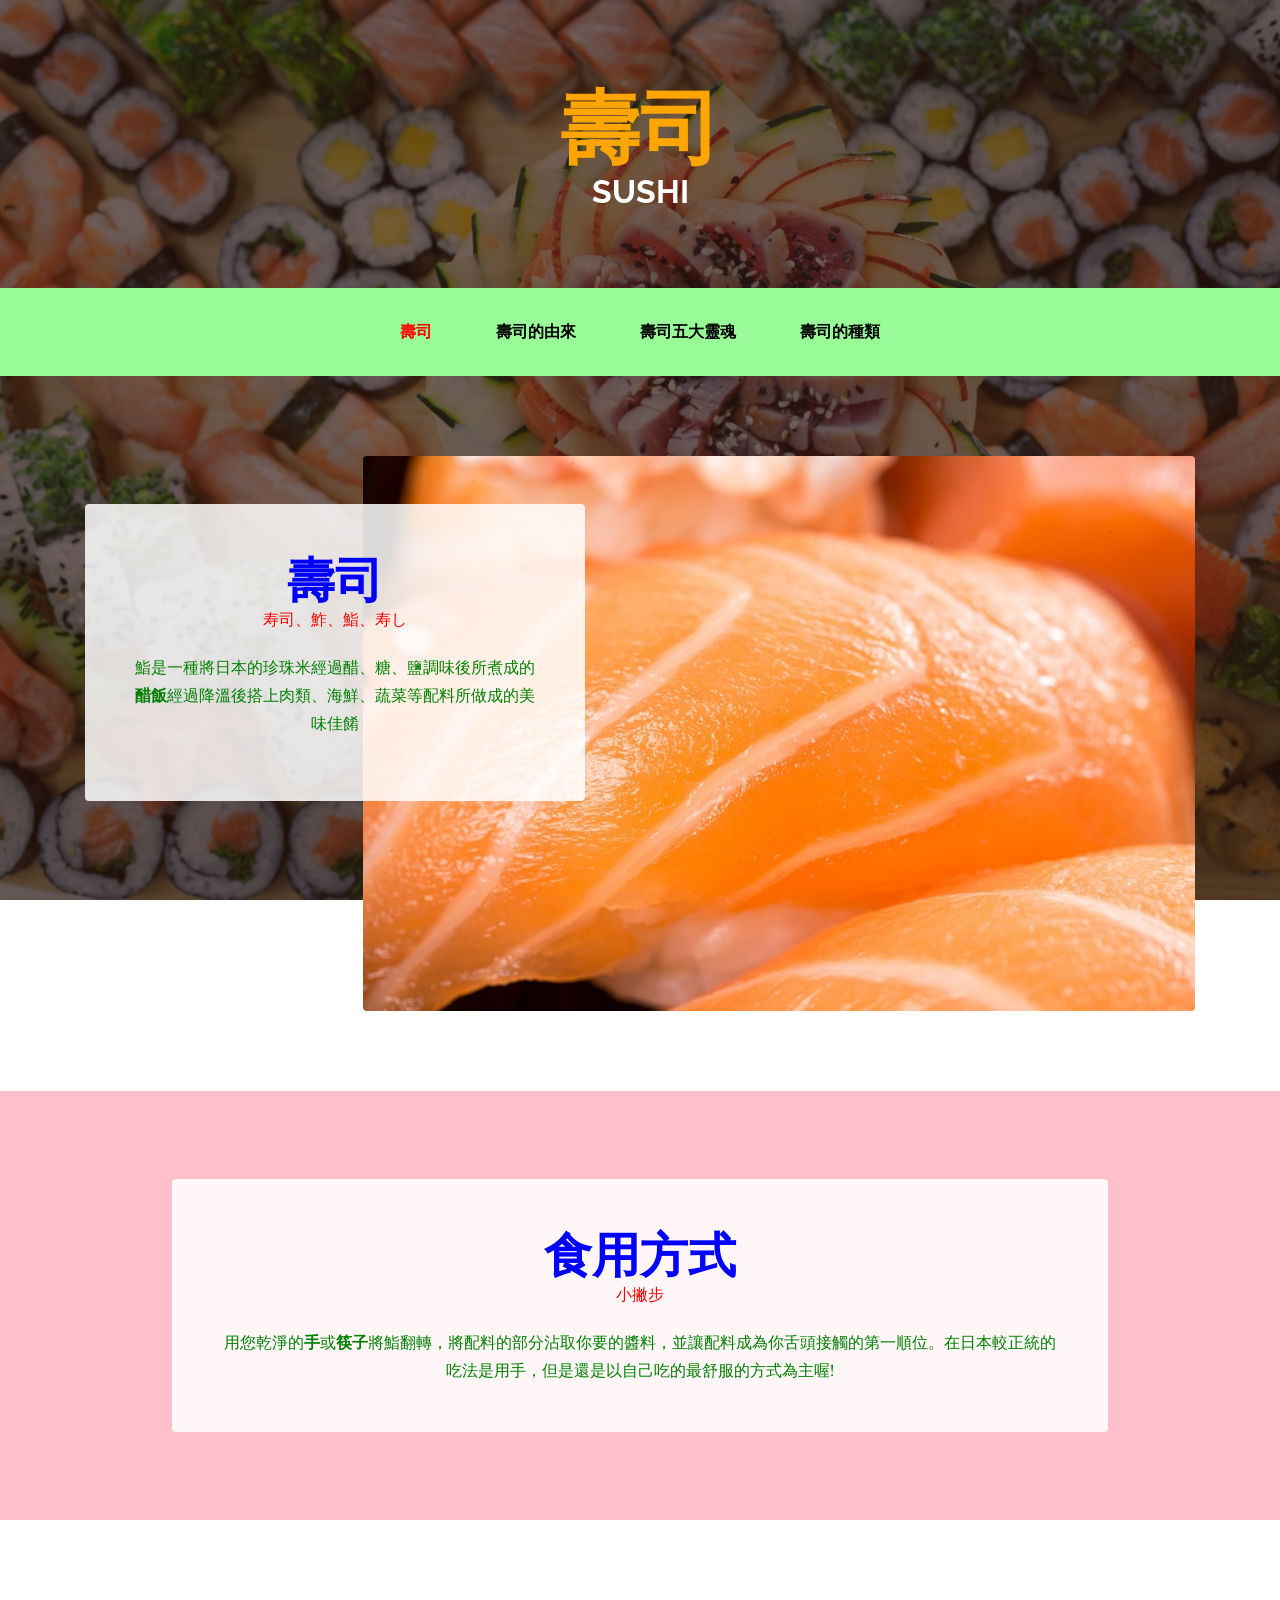
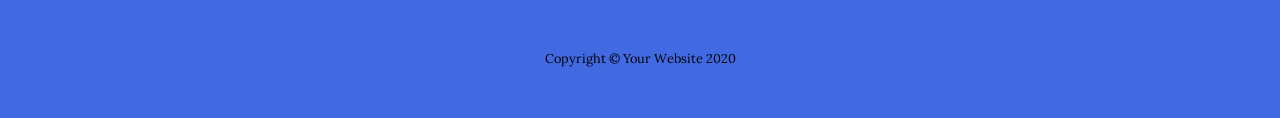
<file: Week 1HomeWork/index.html>
<!DOCTYPE html>
<html lang="en">

<head>

  <meta charset="utf-8">
  <meta name="viewport" content="width=device-width, initial-scale=1">
  <meta name="description" content="">
  <meta name="author" content="">

  <title>It's Sushi Time</title>

  <!-- Bootstrap core CSS -->
  <link href="vendor/bootstrap/css/bootstrap.min.css" rel="stylesheet">

  <!-- Custom fonts for this template -->
  <link href="https://fonts.googleapis.com/css?family=Raleway:100,100i,200,200i,300,300i,400,400i,500,500i,600,600i,700,700i,800,800i,900,900i" rel="stylesheet">
  <link href="https://fonts.googleapis.com/css?family=Lora:400,400i,700,700i" rel="stylesheet">

  <!-- Custom styles for this template -->
  <link href="css/business-casual.min.css" rel="stylesheet">

  <style>
    
  </style>

</head>

<body>

  <h1 class="site-heading text-center d-none d-lg-block ">
    <span class="site-heading-upper mb-3 text-weight-bold" id="sushi">壽司</span>
    <span class="site-heading-lower font-weight-bold" id="sushi2">Sushi</span>
  </h1>

  <!-- Navigation -->
  <nav class="navbar navbar-expand-lg navbar-dark py-lg-4" id="mainNav">
    <div class="container">
      <a class="navbar-brand text-uppercase text-expanded font-weight-bold d-lg-none" href="#">壽司介紹清單</a>
      <button class="navbar-toggler" type="button" data-toggle="collapse" data-target="#navbarResponsive" aria-controls="navbarResponsive" aria-expanded="false" aria-label="Toggle navigation">
        <span class="navbar-toggler-icon"></span>
      </button>
      <div class="collapse navbar-collapse" id="navbarResponsive">
        <ul class="navbar-nav mx-auto">
          <li class="nav-item active px-lg-4">
            <a class="nav-link text-uppercase text-expanded" href="index.html">壽司
              <span class="sr-only">(current)</span>
            </a>
          </li>
          <li class="nav-item px-lg-4">
            <a class="nav-link text-uppercase text-expanded" href="about.html">壽司的由來</a>
          </li>
          <li class="nav-item px-lg-4">
            <a class="nav-link text-uppercase text-expanded" href="products.html">壽司五大靈魂</a>
          </li>
          <li class="nav-item px-lg-4">
            <a class="nav-link text-uppercase text-expanded" href="store.html">壽司的種類</a>
          </li>
        </ul>
      </div>
    </div>
  </nav>

  <section class="page-section clearfix">
    <div class="container">
      <div class="intro">
        <img class="intro-img img-fluid mb-3 mb-lg-0 rounded" src="img/sushi.jpg" alt="">
        <div class="intro-text left-0 text-center bg-faded p-5 rounded">
          <h2 class="section-heading mb-4">
            <span class="section-heading-upper">壽司</span>
            <span class="section-heading-lower">寿司、鮓、鮨、寿し</span>
          </h2>
          <p class="mb-3">鮨是一種將日本的珍珠米經過醋、糖、鹽調味後所煮成的<strong>醋飯</strong>經過降溫後搭上肉類、海鮮、蔬菜等配料所做成的美味佳餚</p>
        </div>
      </div>
    </div>
  </section>

  <section class="page-section cta"id="pagecolor">
    <div class="container"></div>
      <div class="row">
        <div class="col-xl-9 mx-auto">
          <div class="cta-inner text-center rounded">
            <h2 class="section-heading mb-4">
              <span class="section-heading-upper">食用方式</span>
              <span class="section-heading-lower">小撇步</span>
            </h2>
            <p class="mb-0">用您乾淨的<strong>手</strong>或<strong>筷子</strong>將鮨翻轉，將配料的部分沾取你要的醬料，並讓配料成為你舌頭接觸的第一順位。在日本較正統的吃法是用手，但是還是以自己吃的最舒服的方式為主喔!</p>
          </div>
        </div>
      </div>
    </div>
  </section>

  <footer class="footer text-faded text-center py-5"id="footcolor">
    <div class="container">
      <p class="m-0 small">Copyright &copy; Your Website 2020</p>
    </div>
  </footer>

  <!-- Bootstrap core JavaScript -->
  <script src="vendor/jquery/jquery.min.js"></script>
  <script src="vendor/bootstrap/js/bootstrap.bundle.min.js"></script>

</body>

</html>
</file>
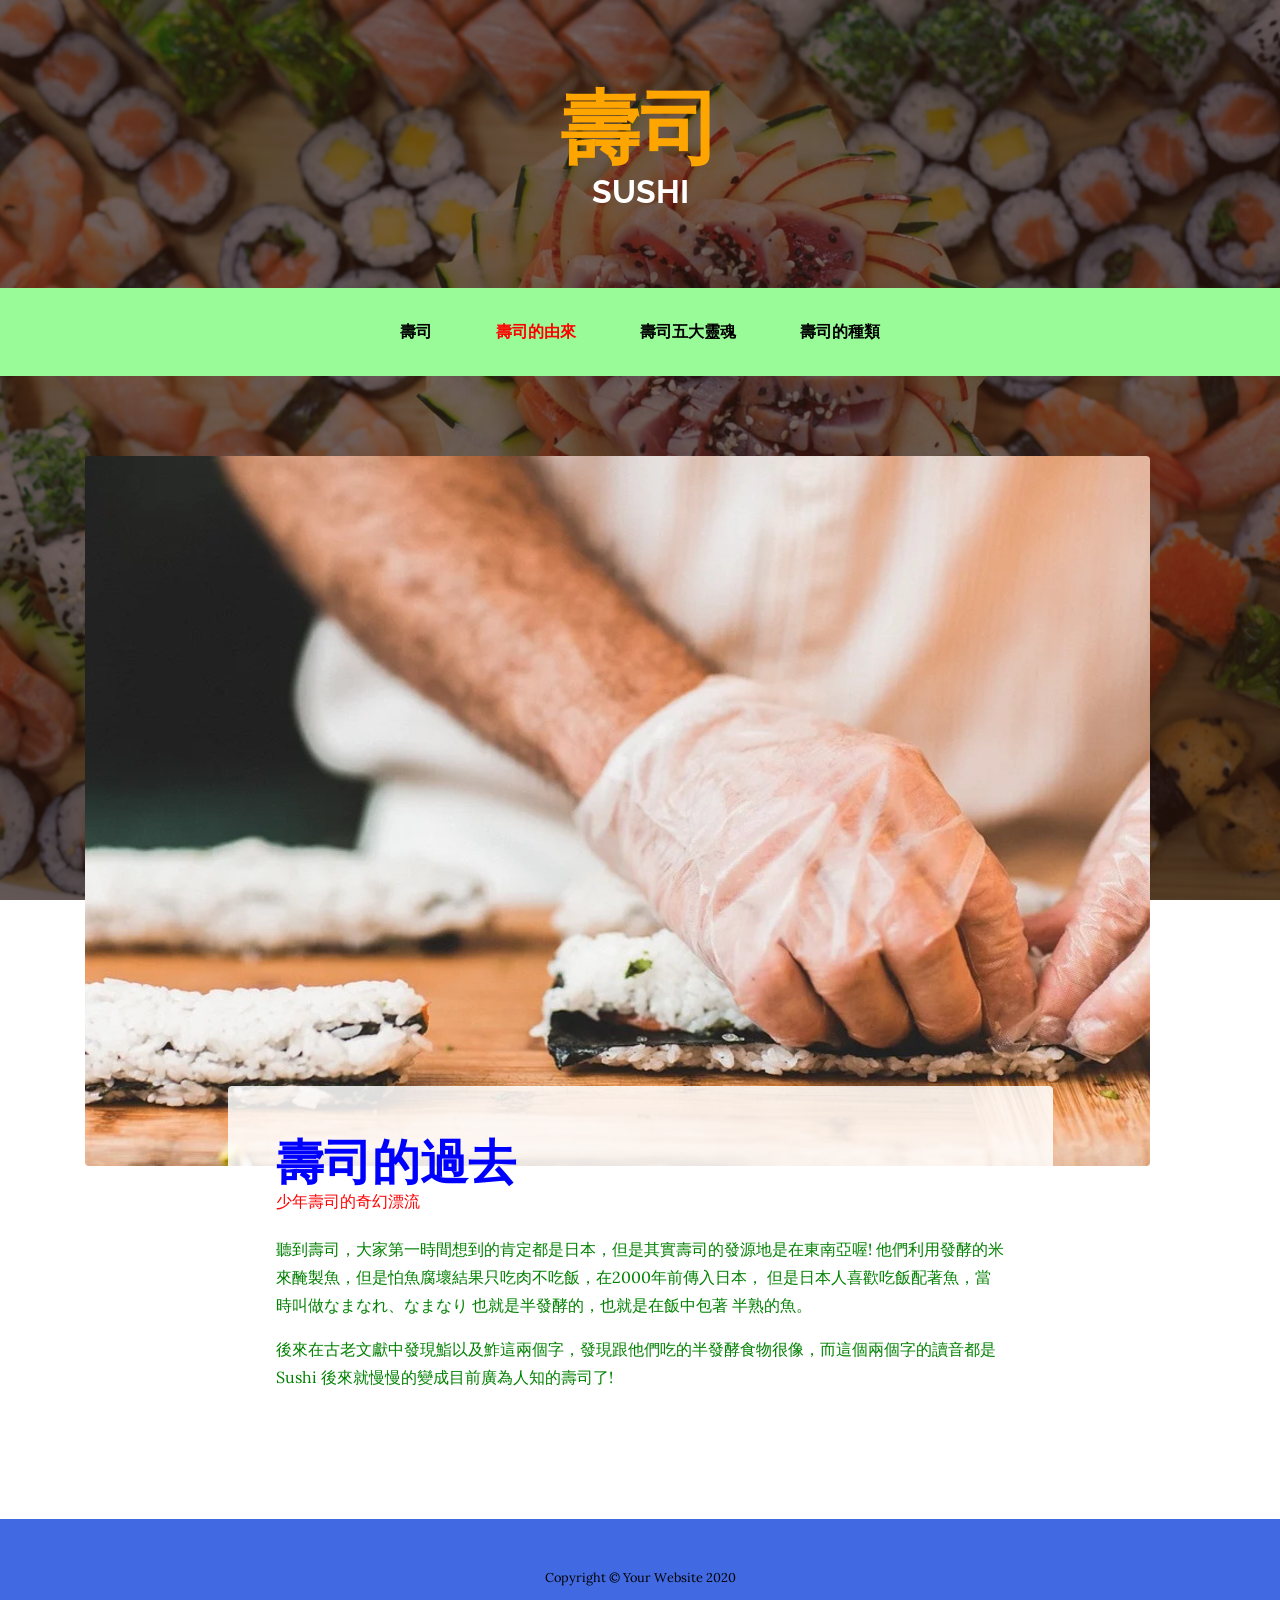
<file: Week 1HomeWork/about.html>
<!DOCTYPE html>
<html lang="en">

<head>

  <meta charset="utf-8">
  <meta name="viewport" content="width=device-width, initial-scale=1, shrink-to-fit=no">
  <meta name="description" content="">
  <meta name="author" content="">

  <title>Life of Sushi</title>

  <!-- Bootstrap core CSS -->
  <link href="vendor/bootstrap/css/bootstrap.min.css" rel="stylesheet">

  <!-- Custom fonts for this template -->
  <link href="https://fonts.googleapis.com/css?family=Raleway:100,100i,200,200i,300,300i,400,400i,500,500i,600,600i,700,700i,800,800i,900,900i" rel="stylesheet">
  <link href="https://fonts.googleapis.com/css?family=Lora:400,400i,700,700i" rel="stylesheet">

  <!-- Custom styles for this template -->
  <link href="css/business-casual.min.css" rel="stylesheet">

</head>

<body>

  <h1 class="site-heading text-center d-none d-lg-block ">
    <span class="site-heading-upper mb-3 text-weight-bold" id="sushi">壽司</span>
    <span class="site-heading-lower font-weight-bold" id="sushi2">Sushi</span>
  </h1>

  <!-- Navigation -->
  <nav class="navbar navbar-expand-lg navbar-dark py-lg-4" id="mainNav">
    <div class="container">
      <a class="navbar-brand text-uppercase text-expanded font-weight-bold d-lg-none" href="#">Start Bootstrap</a>
      <button class="navbar-toggler" type="button" data-toggle="collapse" data-target="#navbarResponsive" aria-controls="navbarResponsive" aria-expanded="false" aria-label="Toggle navigation">
        <span class="navbar-toggler-icon"></span>
      </button>
      <div class="collapse navbar-collapse" id="navbarResponsive">
        <ul class="navbar-nav mx-auto">
          <li class="nav-item px-lg-4">
            <a class="nav-link text-uppercase text-expanded" href="index.html">壽司
              <span class="sr-only">(current)</span>
            </a>
          </li>
          <li class="nav-item active px-lg-4">
            <a class="nav-link text-uppercase text-expanded" href="about.html">壽司的由來</a>
          </li>
          <li class="nav-item px-lg-4">
            <a class="nav-link text-uppercase text-expanded" href="products.html">壽司五大靈魂</a>
          </li>
          <li class="nav-item px-lg-4">
            <a class="nav-link text-uppercase text-expanded" href="store.html">壽司的種類</a>
          </li>
        </ul>
      </div>
    </div>
  </nav>

  <section class="page-section about-heading">
    <div class="container">
      <img class="img-fluid rounded about-heading-img mb-3 mb-lg-0" src="img/origin.jpg" alt="">
      <div class="about-heading-content">
        <div class="row">
          <div class="col-xl-9 col-lg-10 mx-auto">
            <div class="bg-faded rounded p-5">
              <h2 class="section-heading mb-4">
                <span class="section-heading-upper">壽司的過去</span>
                <span class="section-heading-lower">少年壽司的奇幻漂流</span>
              </h2>
              <p>聽到壽司，大家第一時間想到的肯定都是日本，但是其實壽司的發源地是在東南亞喔!
                他們利用發酵的米來醃製魚，但是怕魚腐壞結果只吃肉不吃飯，在2000年前傳入日本，
                但是日本人喜歡吃飯配著魚，當時叫做なまなれ、なまなり 也就是半發酵的，也就是在飯中包著
                半熟的魚。
              </p>
              <p class="mb-0">後來在古老文獻中發現鮨以及鮓這兩個字，發現跟他們吃的半發酵食物很像，而這個兩個字的讀音都是Sushi
                後來就慢慢的變成目前廣為人知的壽司了!
              </p>
            </div>
          </div>
        </div>
      </div>
    </div>
  </section>

  <footer class="footer text-faded text-center py-5"id="footcolor">
    <div class="container">
      <p class="m-0 small">Copyright &copy; Your Website 2020</p>
    </div>
  </footer>

  <!-- Bootstrap core JavaScript -->
  <script src="vendor/jquery/jquery.min.js"></script>
  <script src="vendor/bootstrap/js/bootstrap.bundle.min.js"></script>

</body>

</html>
</file>
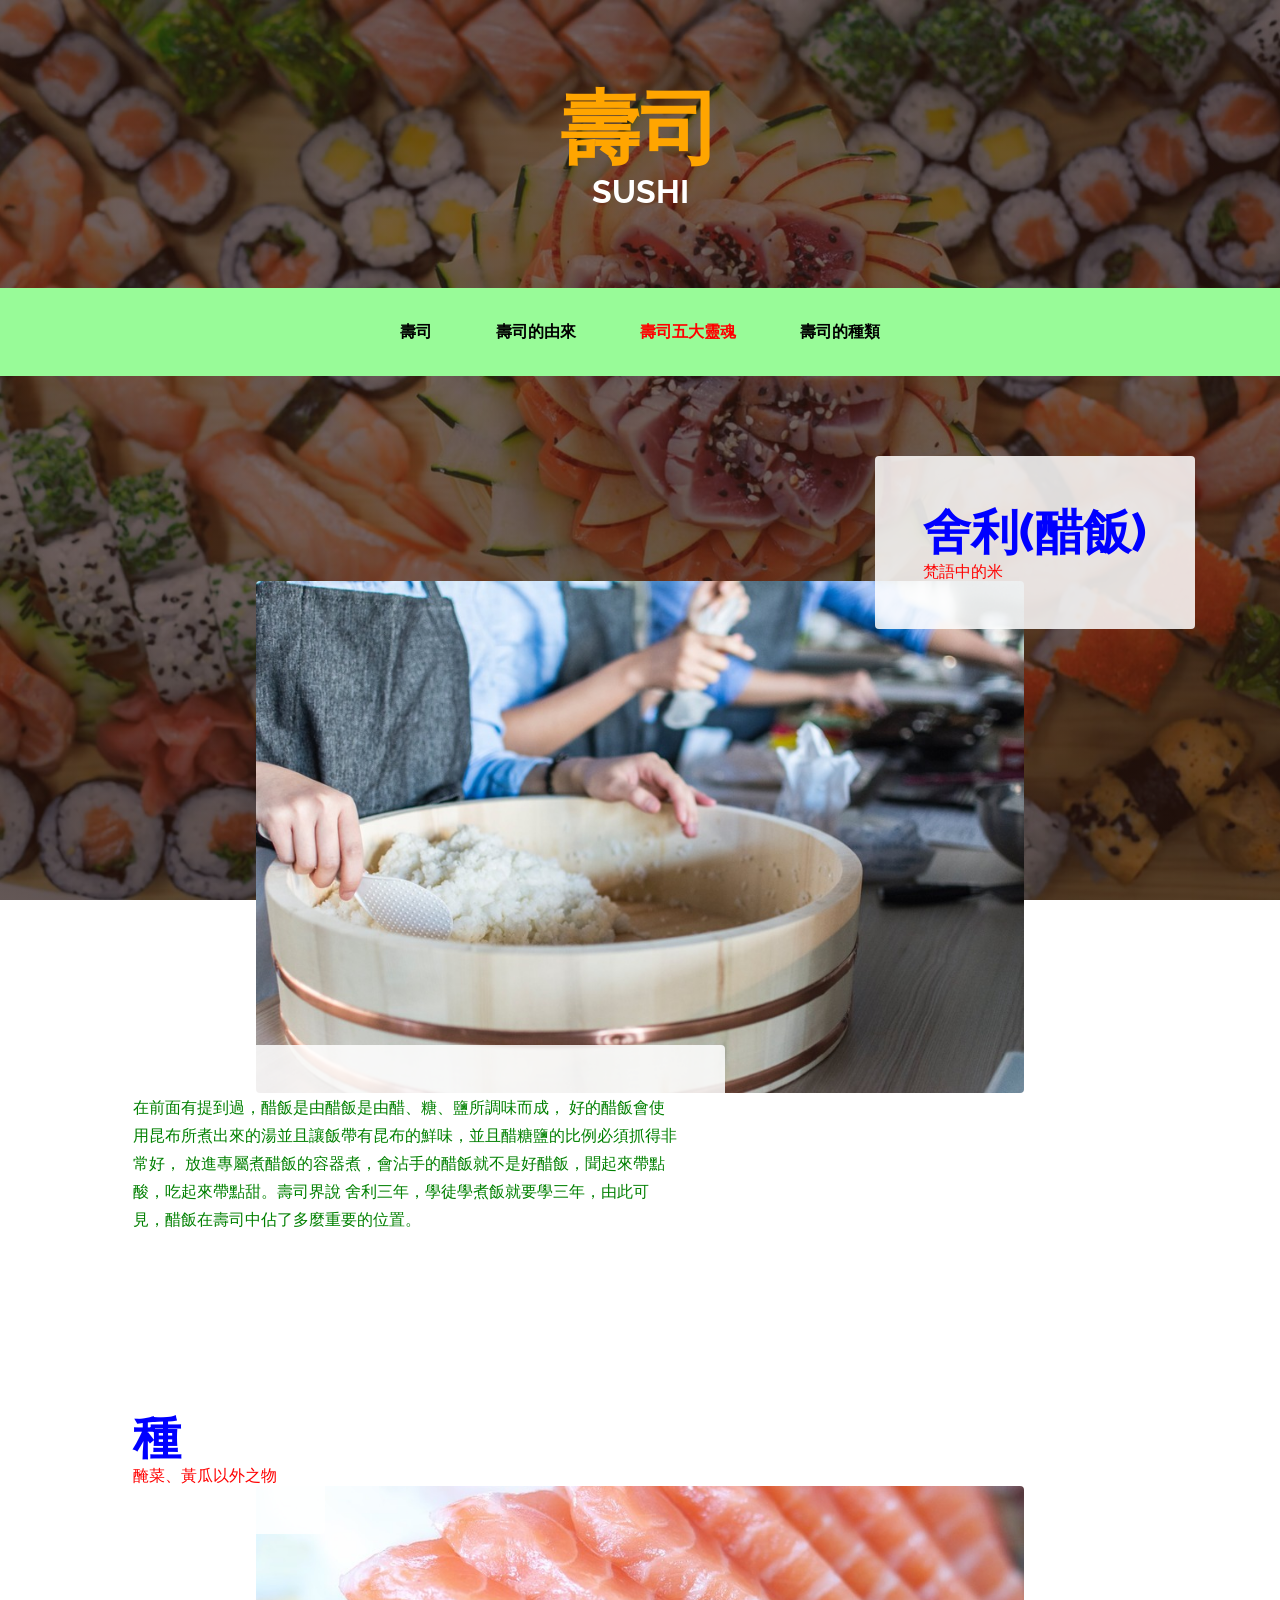
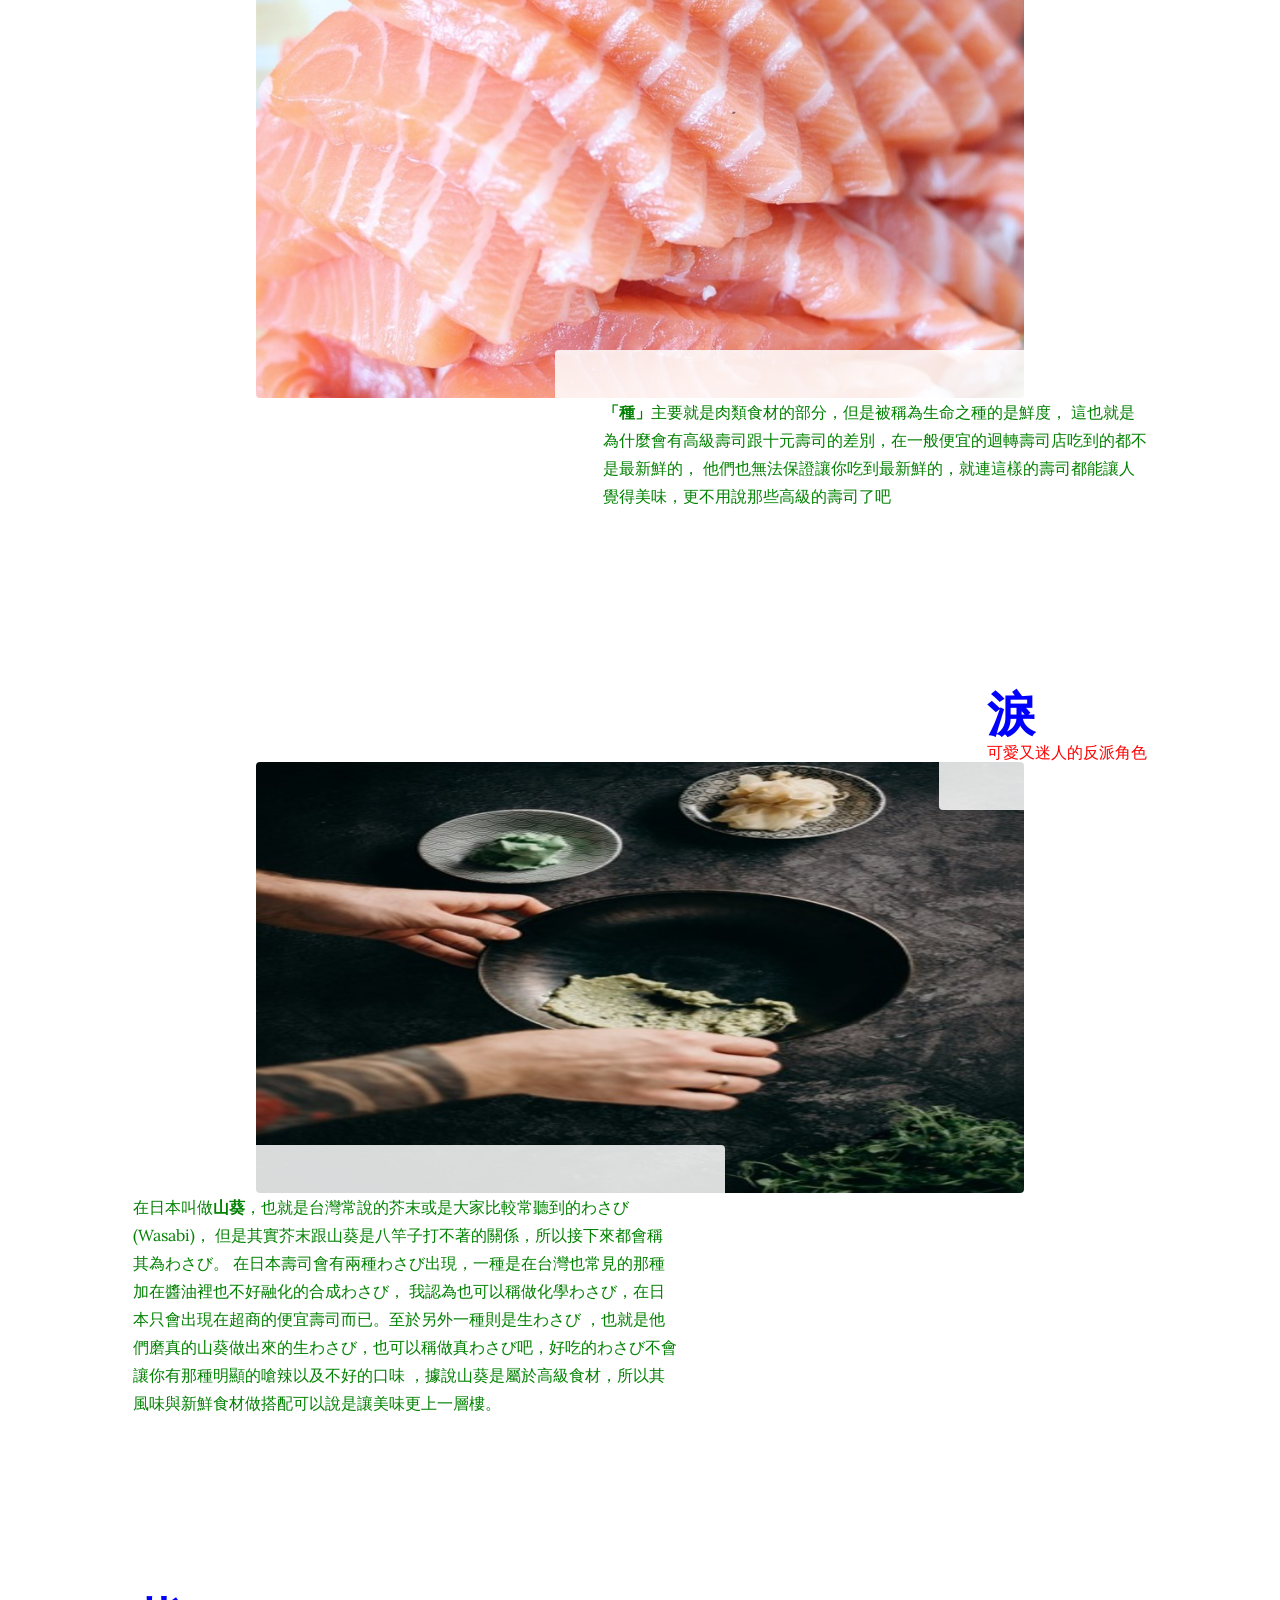
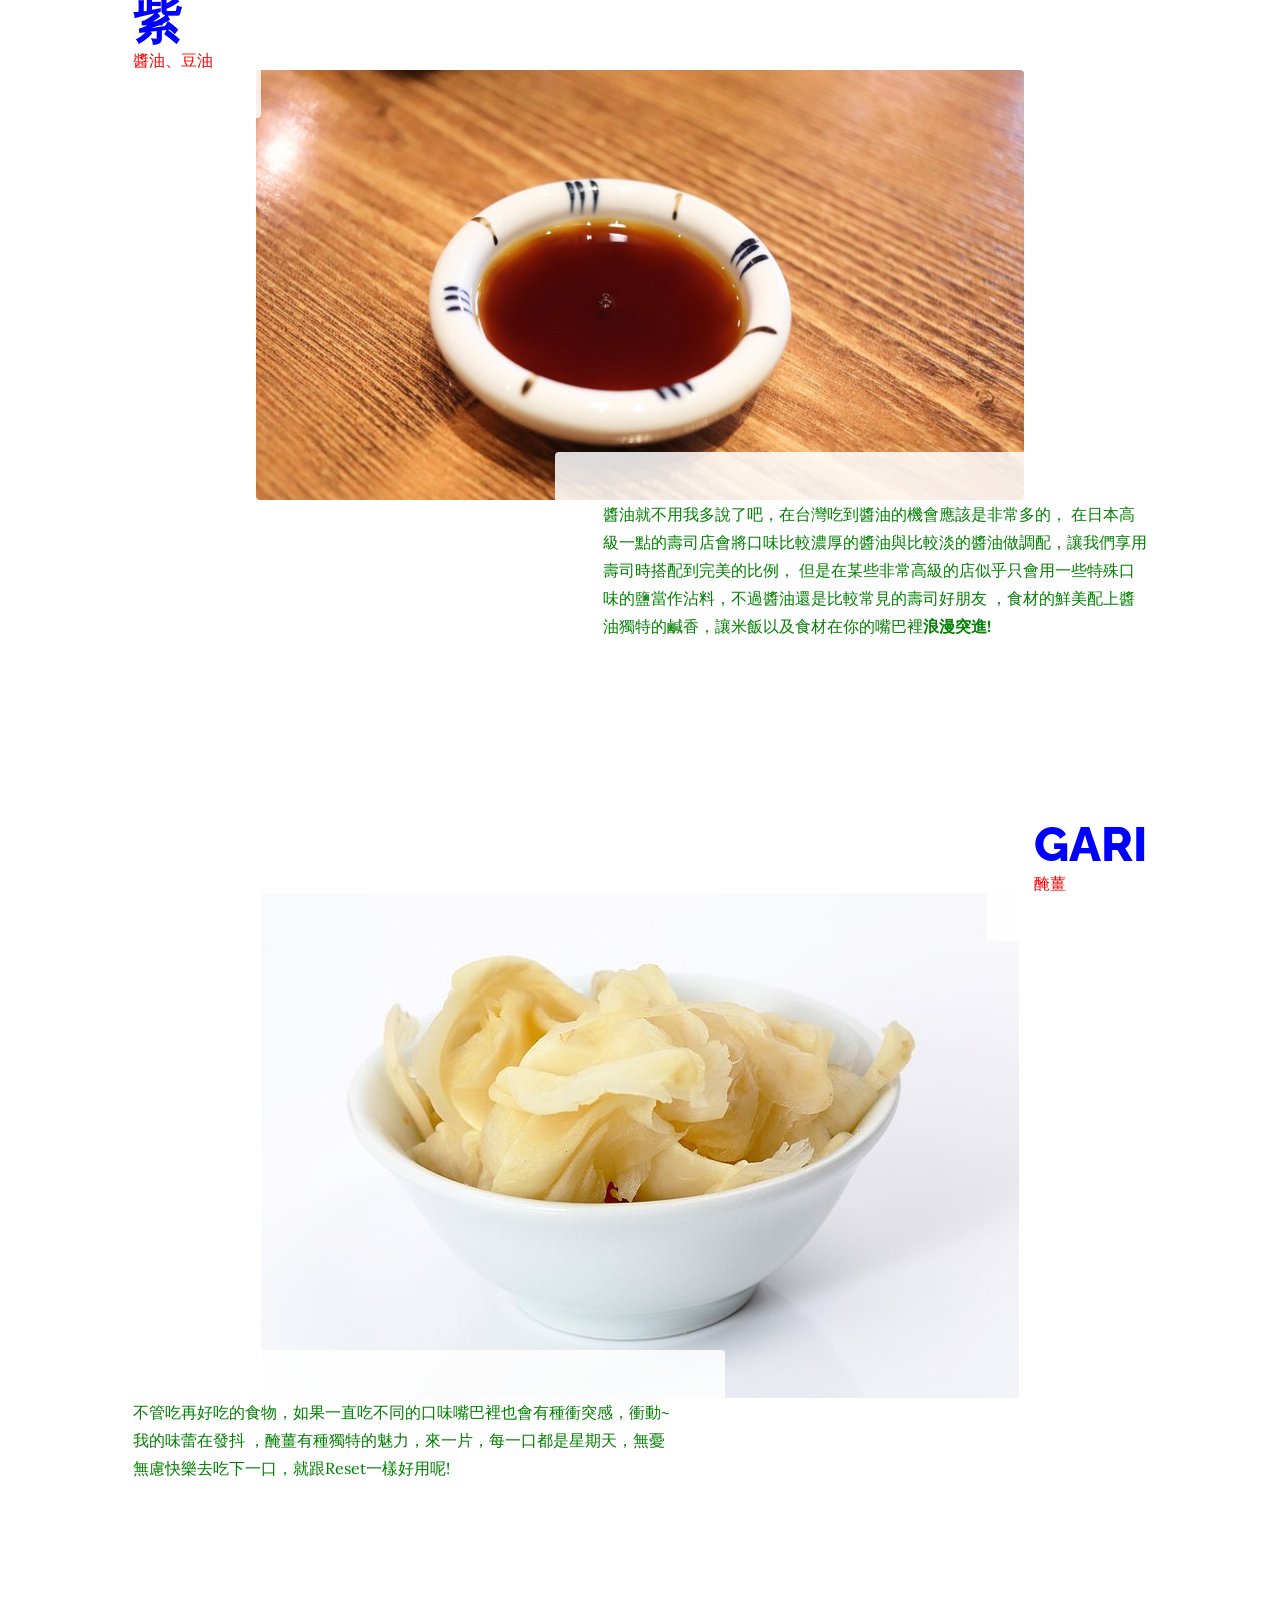
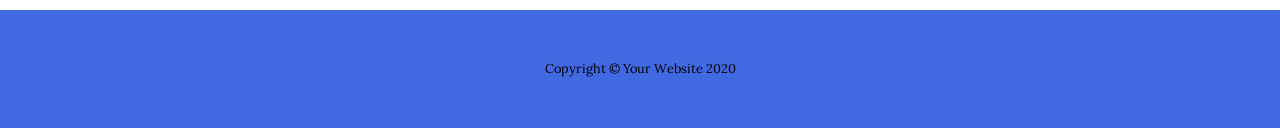
<file: Week 1HomeWork/products.html>
<!DOCTYPE html>
<html lang="en">

<head>

  <meta charset="utf-8">
  <meta name="viewport" content="width=device-width, initial-scale=1, shrink-to-fit=no">
  <meta name="description" content="">
  <meta name="author" content="">

  <title>Sushi Souls:V </title>

  <!-- Bootstrap core CSS -->
  <link href="vendor/bootstrap/css/bootstrap.min.css" rel="stylesheet">

  <!-- Custom fonts for this template -->
  <link href="https://fonts.googleapis.com/css?family=Raleway:100,100i,200,200i,300,300i,400,400i,500,500i,600,600i,700,700i,800,800i,900,900i" rel="stylesheet">
  <link href="https://fonts.googleapis.com/css?family=Lora:400,400i,700,700i" rel="stylesheet">

  <!-- Custom styles for this template -->
  <link href="css/business-casual.min.css" rel="stylesheet">

</head>

<body>

  <h1 class="site-heading text-center d-none d-lg-block ">
    <span class="site-heading-upper mb-3 text-weight-bold" id="sushi">壽司</span>
    <span class="site-heading-lower font-weight-bold" id="sushi2">Sushi</span>
  </h1>

  <!-- Navigation -->
  <nav class="navbar navbar-expand-lg navbar-dark py-lg-4" id="mainNav">
    <div class="container">
      <a class="navbar-brand text-uppercase text-expanded font-weight-bold d-lg-none" href="#">Start Bootstrap</a>
      <button class="navbar-toggler" type="button" data-toggle="collapse" data-target="#navbarResponsive" aria-controls="navbarResponsive" aria-expanded="false" aria-label="Toggle navigation">
        <span class="navbar-toggler-icon"></span>
      </button>
      <div class="collapse navbar-collapse" id="navbarResponsive">
        <ul class="navbar-nav mx-auto">
          <li class="nav-item px-lg-4">
            <a class="nav-link text-uppercase text-expanded" href="index.html">壽司
              <span class="sr-only">(current)</span>
            </a>
          </li>
          <li class="nav-item px-lg-4">
            <a class="nav-link text-uppercase text-expanded" href="about.html">壽司的由來</a>
          </li>
          <li class="nav-item active px-lg-4">
            <a class="nav-link text-uppercase text-expanded" href="products.html">壽司五大靈魂</a>
          </li>
          <li class="nav-item px-lg-4">
            <a class="nav-link text-uppercase text-expanded" href="store.html">壽司的種類</a>
          </li>
        </ul>
      </div>
    </div>
  </nav>

  <section class="page-section">
    <div class="container">
      <div class="product-item">
        <div class="product-item-title d-flex">
          <div class="bg-faded p-5 d-flex ml-auto rounded">
            <h2 class="section-heading mb-0">
              <span class="section-heading-upper">舍利(醋飯)</span>
              <span class="section-heading-lower">梵語中的米</span>
            </h2>
          </div>
        </div>
        <img class="product-item-img mx-auto d-flex rounded img-fluid mb-3 mb-lg-0" src="img/rice.jpg" alt="">
        <div class="product-item-description d-flex mr-auto">
          <div class="bg-faded p-5 rounded">
            <p class="mb-0">在前面有提到過，醋飯是由醋飯是由醋、糖、鹽所調味而成，
              好的醋飯會使用昆布所煮出來的湯並且讓飯帶有昆布的鮮味，並且醋糖鹽的比例必須抓得非常好，
              放進專屬煮醋飯的容器煮，會沾手的醋飯就不是好醋飯，聞起來帶點酸，吃起來帶點甜。壽司界說
              舍利三年，學徒學煮飯就要學三年，由此可見，醋飯在壽司中佔了多麼重要的位置。

            </p>
          </div>
        </div>
      </div>
    </div>
  </section>

  <section class="page-section">
    <div class="container">
      <div class="product-item">
        <div class="product-item-title d-flex">
          <div class="bg-faded p-5 d-flex mr-auto rounded">
            <h2 class="section-heading mb-0">
              <span class="section-heading-upper">種</span>
              <span class="section-heading-lower">醃菜、黃瓜以外之物</span>
            </h2>
          </div>
        </div>
        <img class="product-item-img mx-auto d-flex rounded img-fluid mb-3 mb-lg-0" src="img/seed.jpg" alt="">
        <div class="product-item-description d-flex ml-auto">
          <div class="bg-faded p-5 rounded">
            <p class="mb-0"><strong>「種」</strong>主要就是肉類食材的部分，但是被稱為生命之種的是鮮度，
              這也就是為什麼會有高級壽司跟十元壽司的差別，在一般便宜的迴轉壽司店吃到的都不是最新鮮的，
              他們也無法保證讓你吃到最新鮮的，就連這樣的壽司都能讓人覺得美味，更不用說那些高級的壽司了吧</p>
          </div>
        </div>
      </div>
    </div>
  </section>

  <section class="page-section">
    <div class="container">
      <div class="product-item">
        <div class="product-item-title d-flex">
          <div class="bg-faded p-5 d-flex ml-auto rounded">
            <h2 class="section-heading mb-0">
              <span class="section-heading-upper">淚</span>
              <span class="section-heading-lower">可愛又迷人的反派角色</span>
            </h2>
          </div>
        </div>
        <img class="product-item-img mx-auto d-flex rounded img-fluid mb-3 mb-lg-0" src="img/wasabi.jpg" alt="">
        <div class="product-item-description d-flex mr-auto">
          <div class="bg-faded p-5 rounded">
            <p class="mb-0">在日本叫做<strong>山葵</strong>，也就是台灣常說的芥末或是大家比較常聽到的わさび(Wasabi)，
              但是其實芥末跟山葵是八竿子打不著的關係，所以接下來都會稱其為わさび。
              在日本壽司會有兩種わさび出現，一種是在台灣也常見的那種加在醬油裡也不好融化的合成わさび，
              我認為也可以稱做化學わさび，在日本只會出現在超商的便宜壽司而已。至於另外一種則是生わさび
             ，也就是他們磨真的山葵做出來的生わさび，也可以稱做真わさび吧，好吃的わさび不會讓你有那種明顯的嗆辣以及不好的口味
             ，據說山葵是屬於高級食材，所以其風味與新鮮食材做搭配可以說是讓美味更上一層樓。</p>
          </div>
        </div>
      </div>
    </div>
  </section>
  <section class="page-section">
    <div class="container">
      <div class="product-item">
        <div class="product-item-title d-flex">
          <div class="bg-faded p-5 d-flex mr-auto rounded">
            <h2 class="section-heading mb-0">
              <span class="section-heading-upper">紫</span>
              <span class="section-heading-lower">醬油、豆油</span>
            </h2>
          </div>
        </div>
        <img class="product-item-img mx-auto d-flex rounded img-fluid mb-3 mb-lg-0" src="img/soysauce.jpg" alt="">
        <div class="product-item-description d-flex ml-auto">
          <div class="bg-faded p-5 rounded">
            <p class="mb-0">醬油就不用我多說了吧，在台灣吃到醬油的機會應該是非常多的，
              在日本高級一點的壽司店會將口味比較濃厚的醬油與比較淡的醬油做調配，讓我們享用壽司時搭配到完美的比例，
              但是在某些非常高級的店似乎只會用一些特殊口味的鹽當作沾料，不過醬油還是比較常見的壽司好朋友
             ，食材的鮮美配上醬油獨特的鹹香，讓米飯以及食材在你的嘴巴裡<strong>浪漫突進!</strong></p>
          </div>
        </div>
      </div>
    </div>
  </section>
  <section class="page-section">
    <div class="container">
      <div class="product-item">
        <div class="product-item-title d-flex">
          <div class="bg-faded p-5 d-flex ml-auto rounded">
            <h2 class="section-heading mb-0">
              <span class="section-heading-upper">Gari</span>
              <span class="section-heading-lower">醃薑</span>
            </h2>
          </div>
        </div>
        <img class="product-item-img mx-auto d-flex rounded img-fluid mb-3 mb-lg-0" src="img/gari.jpg" alt="">
        <div class="product-item-description d-flex mr-auto">
          <div class="bg-faded p-5 rounded">
            <p class="mb-0">不管吃再好吃的食物，如果一直吃不同的口味嘴巴裡也會有種衝突感，衝動~我的味蕾在發抖
              ，醃薑有種獨特的魅力，來一片，每一口都是星期天，無憂無慮快樂去吃下一口，就跟Reset一樣好用呢!</p>
          </div>
        </div>
      </div>
    </div>
  </section>

  <footer class="footer text-faded text-center py-5"id="footcolor">
    <div class="container">
      <p class="m-0 small">Copyright &copy; Your Website 2020</p>
    </div>
  </footer>

  <!-- Bootstrap core JavaScript -->
  <script src="vendor/jquery/jquery.min.js"></script>
  <script src="vendor/bootstrap/js/bootstrap.bundle.min.js"></script>

</body>

</html>
</file>
<file: Week 1HomeWork/css/business-casual.min.css>
/*!
 * Start Bootstrap - Business Casual v5.0.10 (https://startbootstrap.com/themes/business-casual)
 * Copyright 2013-2020 Start Bootstrap
 * Licensed under MIT (https://github.com/StartBootstrap/startbootstrap-business-casual/blob/master/LICENSE)
 */
 
 #sushi
 {    
      color:  orange;
      
 }
 #sushi2
 {
      color:white;
 }
 body
{   font-family:Lora;
    background-image:linear-gradient(rgba(47,23,15,.65),rgba(47,23,15,.65)),url(../img/susi.jpg);
    color:green;
    background-attachment:fixed;
    background-position:center;
    background-size:cover;
    
}

#pagecolor
{
    background-color: pink;
}

#footcolor
{
     background-color: royalblue;
}




h1,h2,h3,h4,h5,h6{font-family:Raleway}
p{line-height:1.75}
.text-faded{color:rgba(255,255,255,.3)}
.site-heading{margin-top:5rem;margin-bottom:5rem;text-transform:uppercase;line-height:1;font-family:Raleway}
.site-heading .site-heading-upper{font-size:5rem;font-weight: bold;         line-height:6rem;}
.site-heading .site-heading-lower{display:block;font-size:2rem;font-weight:800}
.page-section{margin-top:5rem;margin-bottom:5rem;}
.section-heading{text-transform:uppercase}
.section-heading .section-heading-upper{display:block;font-size:3rem;font-weight:800;color:blue;}
.section-heading .section-heading-lower{display:block;font-size:1rem;font-weight:100;color:red}
.bg-faded{background-color:rgba(255,255,255,.85)}
#mainNav{background-color:PaleGreen;font-family:Raleway}
#mainNav .navbar-brand{color:#e6a756}
#mainNav .navbar-nav .nav-item .nav-link{color:black;font-weight:800}
#mainNav .navbar-nav .nav-item.active .nav-link{color:red}
@media (min-width:992px){#mainNav .navbar-nav .nav-item .nav-link{font-size:1rem}#mainNav .navbar-nav .nav-item .nav-link:hover{color:Orange}#mainNav .navbar-nav .nav-item.active .nav-link:hover{color:#4169E1}
.btn-xl{font-weight:700;font-size:.8rem;padding-top:1.5rem;padding-bottom:1.5rem;padding-left:2rem;padding-right:2rem}
.intro{position:relative}
@media (min-width:992px){.intro .intro-img{width:75%;float:right}.intro .intro-text{left:0;width:60%;margin-top:3rem;position:absolute}.intro .intro-text .intro-button{width:100%;left:0;position:absolute;bottom:-2rem}}
@media (min-width:1200px){.intro .intro-text{width:45%}}

.cta{padding-top:5rem;padding-bottom:5rem;}
.cta .cta-inner{position:relative;padding:3rem;margin:.5rem;background-color:rgba(255,255,255,.85)}
.cta .cta-inner:before{border-radius:.5rem;content:'';position:absolute;top:-.5rem;bottom:-.5rem;left:-.5rem;right:-.5rem;border:.25rem solid rgba(255,255,255,.85);z-index:-1}
@media (min-width:992px){.about-heading .about-heading-img{position:relative;z-index:0}.about-heading .about-heading-content{margin-top:-5rem;position:relative;z-index:1}}
@media (min-width:992px){.product-item .product-item-title{position:relative;z-index:1;margin-bottom:-3rem}.product-item .product-item-img{position:relative;z-index:0;max-width:60vw}.product-item .product-item-description{position:relative;z-index:1;margin-top:-3rem;max-width:50vw}}
 span.spcolor{color:#8B4513;}
.list-hours{font-size:.9rem}
.list-hours .list-hours-item{border-bottom:1px solid rgba(230,167,86,.5);padding-bottom:.25rem;margin-bottom:1rem;color:#008080;}
@media (min-width:992px){.list-hours{width:100%;font-size:1rem}}
.address strong{font-size:1.2rem}
.footer{color:black}
.text-primary{color:#e6a756!important}
.bg-primary{background-color:#e6a756!important}
.btn{box-shadow:0 3px 3px 0 rgba(33,37,41,.1)}
.btn-primary{background-color:#e6a756;border-color:#e6a756}
.btn-primary:active,.btn-primary:focus,.btn-primary:hover{background-color:#df902a;border-color:#df902a}
.font-weight-light{font-weight:100!important}
</file>
